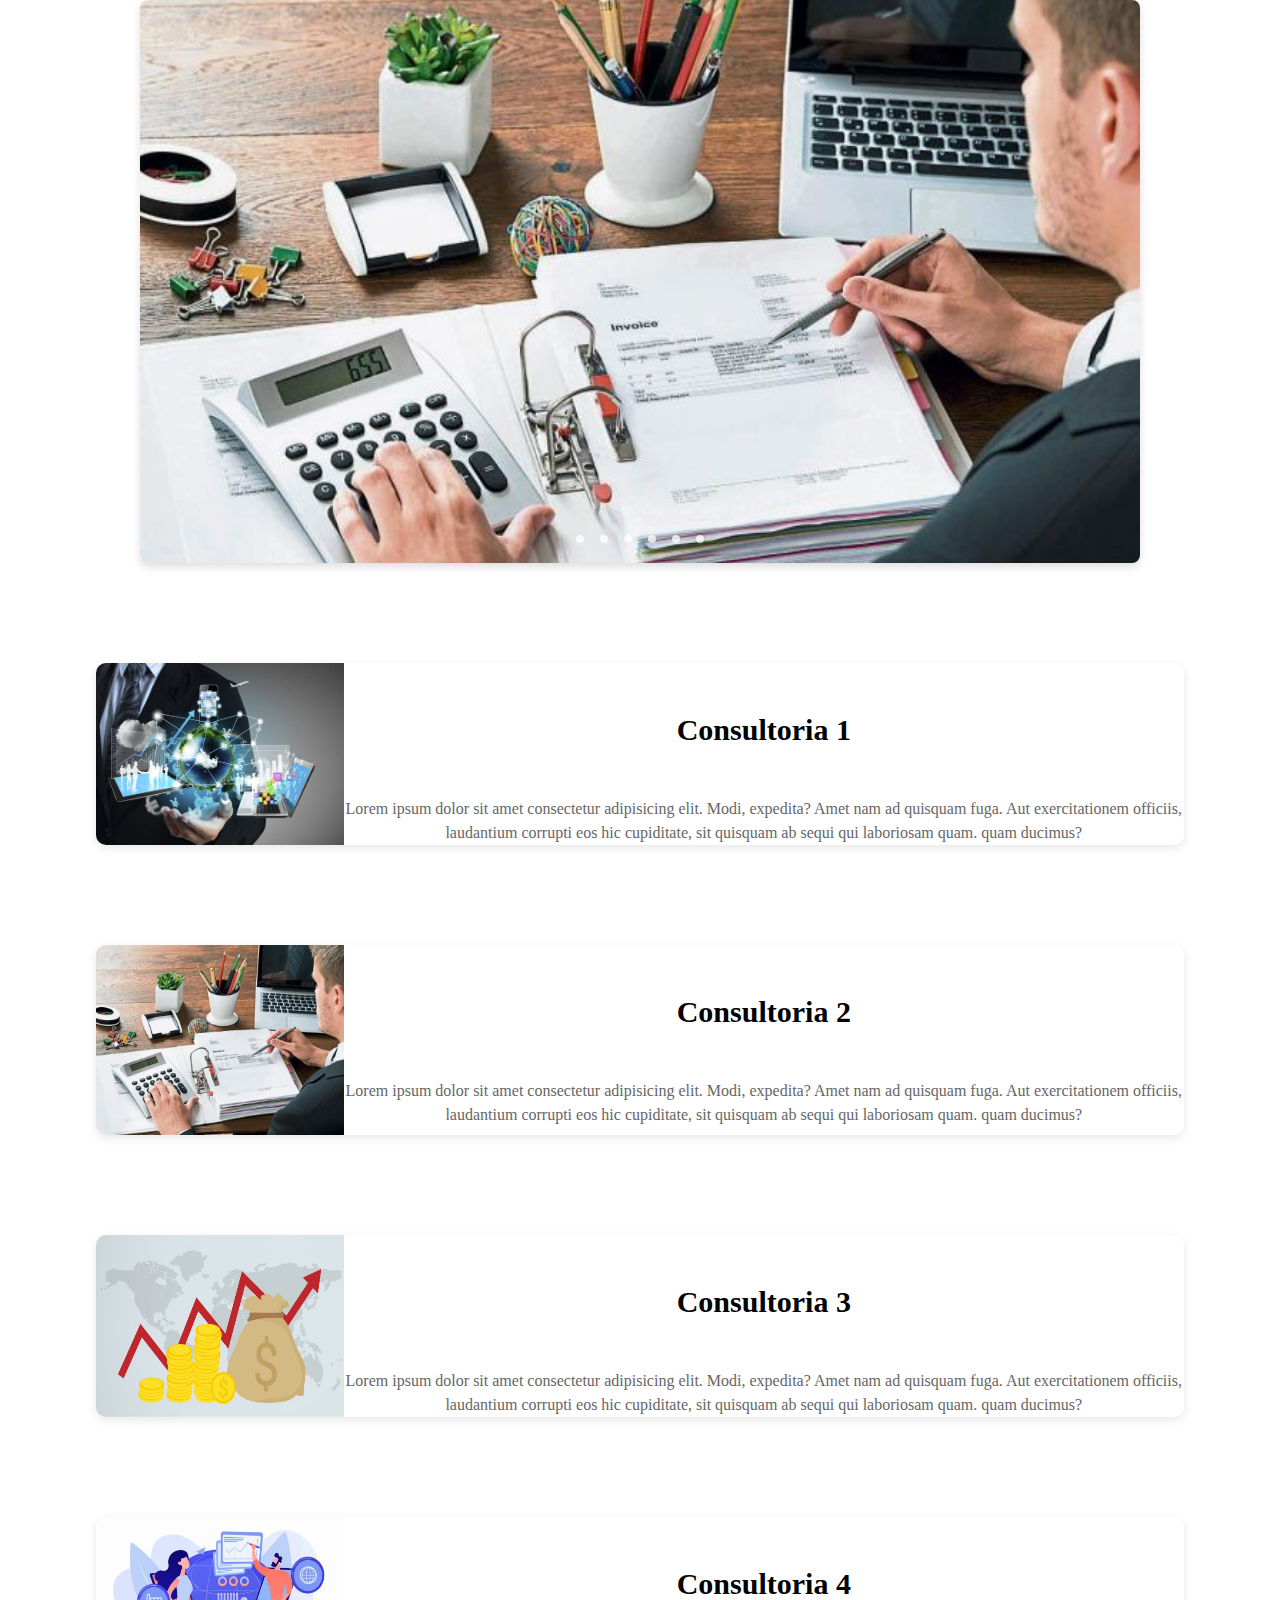
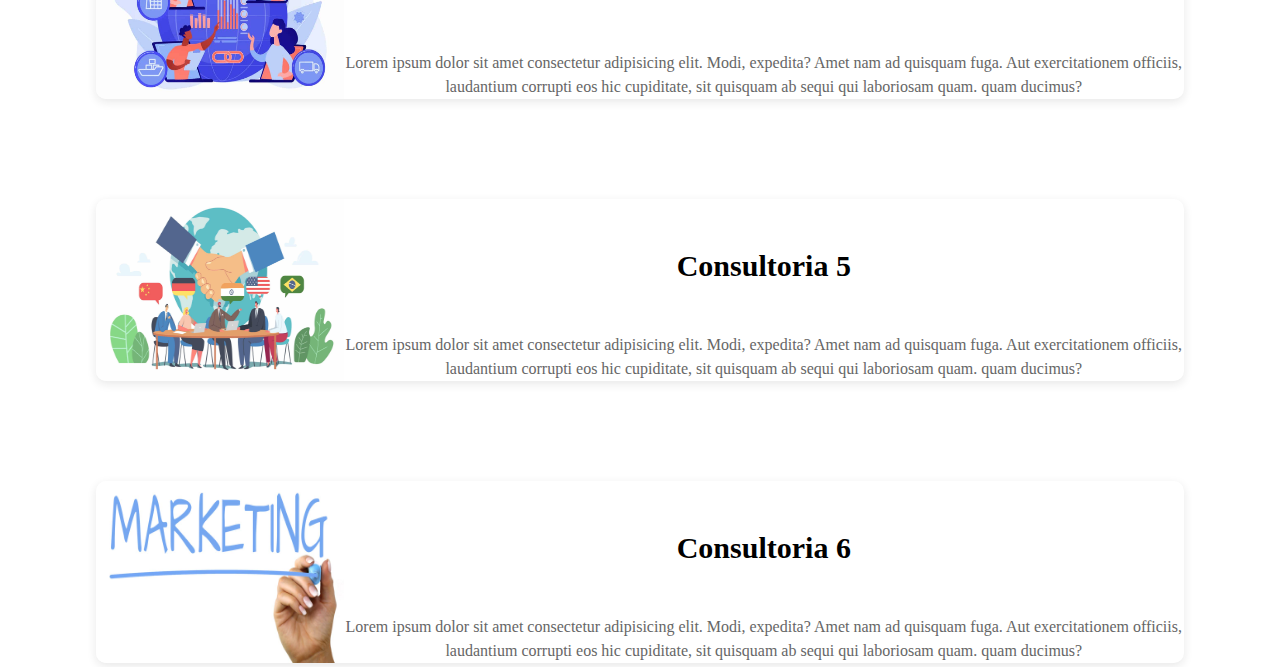
<file: Fabrica/pages/Portafolio.html>
<!DOCTYPE html>
<html lang="es">
<head>
    <meta charset="UTF-8">
    <meta name="viewport" content="width=device-width, initial-scale=1.0">
    <link rel="stylesheet" href="../css/styles.css">
    <title>Portafolio</title>
</head>
<body>
    <section class="containerSlider">
        <div class="slider">
            <div class="sliders">
                 <img id="slider-1" src="../img/contador.jpeg" alt="">
                 <img id="slider-2" src="../img/empresas.jpg" alt="">
                 <img id="slider-3" src="../img/finanzas.jpg" alt="">
                 <img id="slider-4" src="../img/marketing-6.jpg" alt="">
                 <img id="slider-5" src="../img/negocios internacionales.jpg" alt="">
                 <img id="slider-6" src="../img/software.jpg" alt="">
            </div>
            <div class="slider-nav">
                 <a href="#slider-1"></a>
                 <a href="#slider-2"></a>
                 <a href="#slider-3"></a>
                 <a href="#slider-4"></a>
                 <a href="#slider-5"></a>
                 <a href="#slider-6"></a>
            </div>
        </div>
    </section>

     <section class="containerCard">
           <div class="imageContainer">
               <img src="../img/software.jpg" alt="">
           </div>
           <div class="cotainerText">
                 <h1>Consultoria 1</h1>
                 <p>Lorem ipsum dolor sit amet consectetur adipisicing elit. Modi, expedita? Amet nam ad quisquam fuga. 
                    Aut exercitationem officiis, laudantium corrupti eos hic cupiditate, sit quisquam ab sequi qui laboriosam quam.
                    quam ducimus?</p>
           </div>
     </section>
     <section class="containerCard">
        <div class="imageContainer">
            <img src="../img/contador.jpeg" alt="">
        </div>
        <div class="cotainerText">
              <h1>Consultoria 2</h1>
              <p>Lorem ipsum dolor sit amet consectetur adipisicing elit. Modi, expedita? Amet nam ad quisquam fuga. 
                 Aut exercitationem officiis, laudantium corrupti eos hic cupiditate, sit quisquam ab sequi qui laboriosam quam.
                 quam ducimus?</p>
        </div>
  </section>
  <section class="containerCard">
    <div class="imageContainer">
        <img src="../img/finanzas.jpg" alt="">
    </div>
    <div class="cotainerText">
          <h1>Consultoria 3</h1>
          <p>Lorem ipsum dolor sit amet consectetur adipisicing elit. Modi, expedita? Amet nam ad quisquam fuga. 
             Aut exercitationem officiis, laudantium corrupti eos hic cupiditate, sit quisquam ab sequi qui laboriosam quam.
             quam ducimus?</p>
    </div>
    </section>
    <section class="containerCard">
    <div class="imageContainer">
        <img src="../img/empresas.jpg" alt="">
    </div>
    <div class="cotainerText">
          <h1>Consultoria 4</h1>
          <p>Lorem ipsum dolor sit amet consectetur adipisicing elit. Modi, expedita? Amet nam ad quisquam fuga. 
             Aut exercitationem officiis, laudantium corrupti eos hic cupiditate, sit quisquam ab sequi qui laboriosam quam.
             quam ducimus?</p>
    </div>
    </section>
    <section class="containerCard">
    <div class="imageContainer">
        <img src="../img/negocios internacionales.jpg" alt="">
    </div>
    <div class="cotainerText">
          <h1>Consultoria 5</h1>
          <p>Lorem ipsum dolor sit amet consectetur adipisicing elit. Modi, expedita? Amet nam ad quisquam fuga. 
             Aut exercitationem officiis, laudantium corrupti eos hic cupiditate, sit quisquam ab sequi qui laboriosam quam.
             quam ducimus?</p>
    </div>
    </section>
    <section class="containerCard">
    <div class="imageContainer">
        <img src="../img/marketing-6.jpg" alt="">
    </div>
    <div class="cotainerText">
          <h1>Consultoria 6</h1>
          <p>Lorem ipsum dolor sit amet consectetur adipisicing elit. Modi, expedita? Amet nam ad quisquam fuga. 
             Aut exercitationem officiis, laudantium corrupti eos hic cupiditate, sit quisquam ab sequi qui laboriosam quam.
             quam ducimus?</p>
    </div>
    </section>
</body>
</html>
</file>
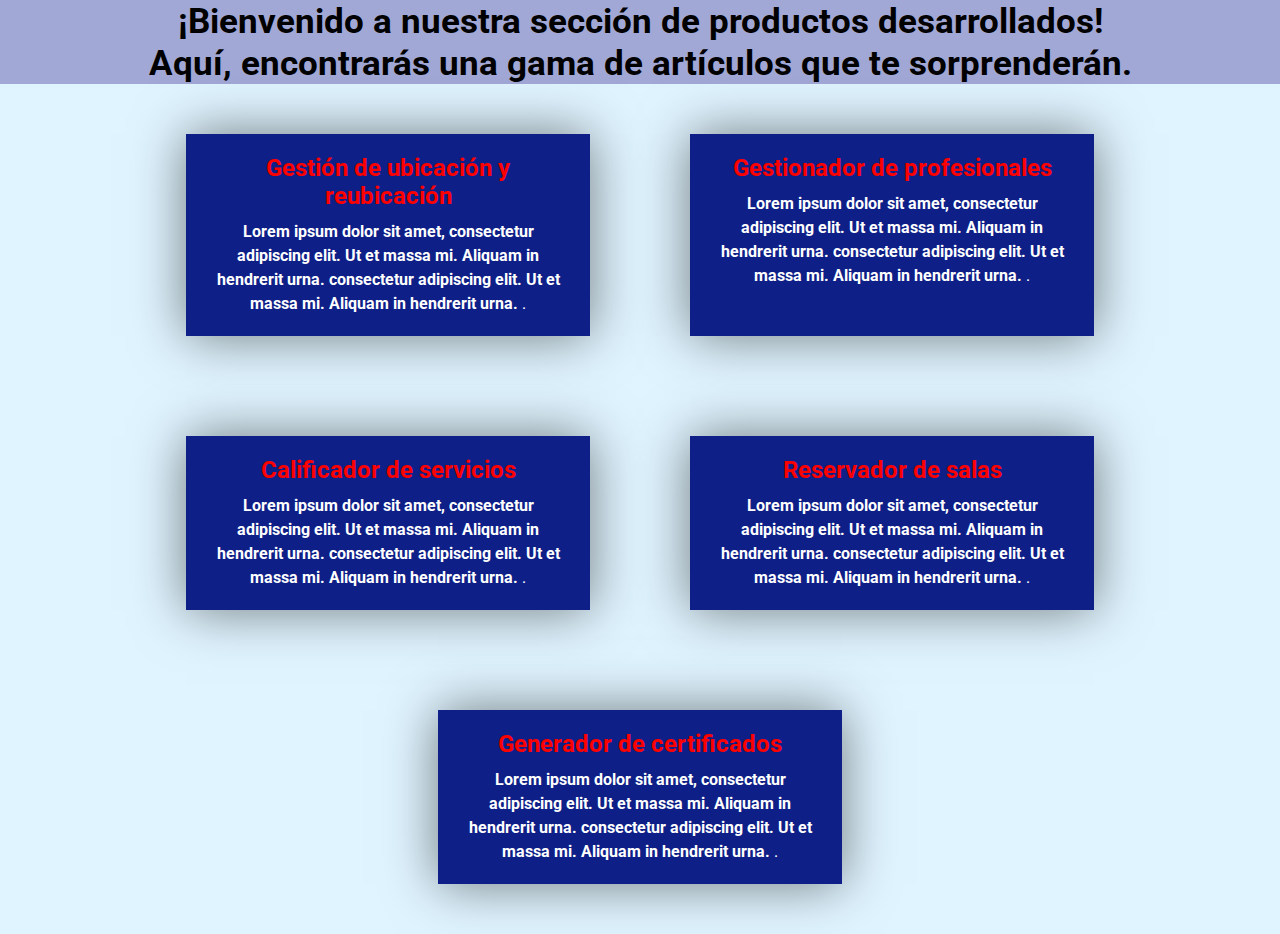
<file: Fabrica/pages/Productos.html>
<!DOCTYPE html>
<html>
<head>
  <title>Tarjetas de Texto</title>
  <link rel="stylesheet" type="text/css" href="../css/productos.css">
  <link rel="preconnect" href="https://fonts.googleapis.com">
<link rel="preconnect" href="https://fonts.gstatic.com" crossorigin>
<link href="https://fonts.googleapis.com/css2?family=Roboto:wght@700&display=swap" rel="stylesheet">
<link rel="preconnect" href="https://fonts.googleapis.com">
<link rel="preconnect" href="https://fonts.gstatic.com" crossorigin>
<link href="https://fonts.googleapis.com/css2?family=Roboto:wght@300&display=swap" rel="stylesheet">
</head>
<body>
  <section>
    <h1>
      <div class="titulo"><h3>¡Bienvenido a nuestra sección de productos desarrollados!</h3>
        <h3>Aquí, encontrarás una gama de artículos que te sorprenderán.</h3>
    </h1></section></div>
    <div class="productos">
      <div class="produc">
        
        <h2>Gestión de ubicación y reubicación</h2>
        <p><strong>Lorem ipsum dolor sit amet, consectetur adipiscing elit. Ut et massa mi. Aliquam in hendrerit urna. consectetur adipiscing elit. 
        Ut et massa mi. Aliquam in hendrerit urna.</strong> .</p>
      </div>
  
      <div class="produc">      
      <h2>Gestionador de profesionales</h2>
        <p><strong>Lorem ipsum dolor sit amet, 
          consectetur adipiscing elit. Ut et massa mi. 
          Aliquam in hendrerit urna. consectetur adipiscing elit. Ut et massa mi. Aliquam in hendrerit urna.</strong> .</p>
      </div>
  
      <div class="produc">
        <h2>Calificador de servicios</h2>
        <p><strong>Lorem ipsum dolor sit amet, consectetur adipiscing elit. Ut et massa mi. Aliquam in hendrerit urna. consectetur adipiscing elit. Ut et massa mi. Aliquam in hendrerit urna.</strong> .</p>
      </div>
  
      <div class="produc">
        <h2>Reservador de salas</h2>
        <p><strong>Lorem ipsum dolor sit amet, consectetur adipiscing elit. Ut et massa mi. Aliquam in hendrerit urna. consectetur adipiscing elit. Ut et massa mi. Aliquam in hendrerit urna.</strong> .</p>    
      </div>
  
        <div class="produc">
        <h2>Generador de certificados</h2>
   <p><strong>Lorem ipsum dolor sit amet, consectetur adipiscing elit. Ut et massa mi. Aliquam in hendrerit urna. consectetur adipiscing elit. Ut et massa mi. Aliquam in hendrerit urna.</strong> .</p>    
  </div>
    </div>
</file>
<file: Fabrica/css/styles.css>
/*colores #0E1F87 #EA0029
/**********************************HEADER******************************************/
































/**********************************FOOTER******************************************/































/**********************************HOME******************************************/































/**********************************PORTAFOLIO******************************************/
*{
    margin: 0;
    padding: 0;
    box-sizing: border-box;
}
.slider{
    position: relative;
    width: 1000px;
    height: auto;
    margin: 0 auto;
}
.sliders{
    display: flex;
    aspect-ratio: 16/9;
    overflow-x: hidden;
    scroll-snap-type: x mandatory;
    scroll-behavior: smooth;
    box-shadow: 0 .25rem .5rem #21212126;
    border-radius: .5rem;
}
.sliders img{
    flex: 1 0 100%;
    scroll-snap-align: start;
    object-fit: cover;
}
.slider-nav{
    display: flex;
    column-gap: 1rem;
    position: absolute;
    bottom: 1.25rem;
    left: 50%;
    transform: translate(-50%);
    z-index: 1;
}
.slider-nav a{
    width: .5rem;
    height: .5rem;
    border-radius: 50%;
    background-color: #fff;
    opacity: .75;
    transition: opacity ease 250ms;
}
.slider-nav a:hover{
    opacity: 100%;
}
.containerCard{
    width: 85vw;
    height: auto;
    background-color: #fff;
    border-radius: 10px;
    box-shadow: 0px 3px 10px rgba(31, 31, 31, .1);
    display: flex;
    margin: auto;
    margin-top: 100px;
}
.imageContainer{
    width: 40%;
}
.imageContainer img{
    width: 100%;
    height: 100%;
    border-radius: 10px 0 0 10px;
}
.containerText{
    width: 60%;
    display: flex;
    flex-direction: column;
    justify-content: center;
    padding: 0 15px;
}
h1{
    color: #000000;
    font-size: 30px;
    font-weight: bold;
    text-align: center;
    margin-top: 50px;
}
p{
    color: #000000;
    font-size: 16px;
    text-align: center;
    margin-top: 50px;
}


/**********************************EXPERIENCIAS******************************************/































/**********************************PRODUCTOS******************************************/

.productos {
    display: flex;
    justify-content: center;
    flex-wrap: wrap;
  }
  
  .pro {
    width: calc(40% - 20px);
    background-color: #f2f2f2;
    border-radius: 10px;
    padding: 20px;
    box-shadow: 0 2px 4px rgba(0, 0, 0, 0.1);
    margin: 10px;
  }
  
  h2 {
    color: #333;
    font-size: 24px;
    margin-bottom: 10px;
  }
  
  p {
    color: #666;
    font-size: 16px;
    line-height: 1.5;
  }





























/**********************************ALIADOS******************************************/































/**********************************EQUIPO******************************************/
</file>
<file: Fabrica/css/productos.css>
*{
  margin: 0;
  padding: 0;
 
}
body {
  background-color: #E0F4FF;
}
.titulo{
  color: #000000;
  font-size: 30px;
  text-align: center;
  background: #a1a8d6;
  font-family: 'Roboto', sans-serif;
}
.productos {
    display: flex;
    justify-content: center;
    flex-wrap: wrap;
  }
  .produc {
    width: calc(30% - 20px);
    background-color: #ffffff;
    padding: 20px;
    margin: 50px;
    background: #0E1F87;
    box-shadow: 0px 0px 50px rgba(0, 0, 0, 0.5);
  }
  h2 {
    color: #fc0000;
    font-size: 24px;
    margin-bottom: 10px;
    text-align: center;
    font-family: 'Roboto', sans-serif;
  }
  p {
    color: #ffff;
    font-size: 16px;
    line-height: 1.5;
    text-align: center;
    font-family: 'Roboto', sans-serif;
  }
</file>
